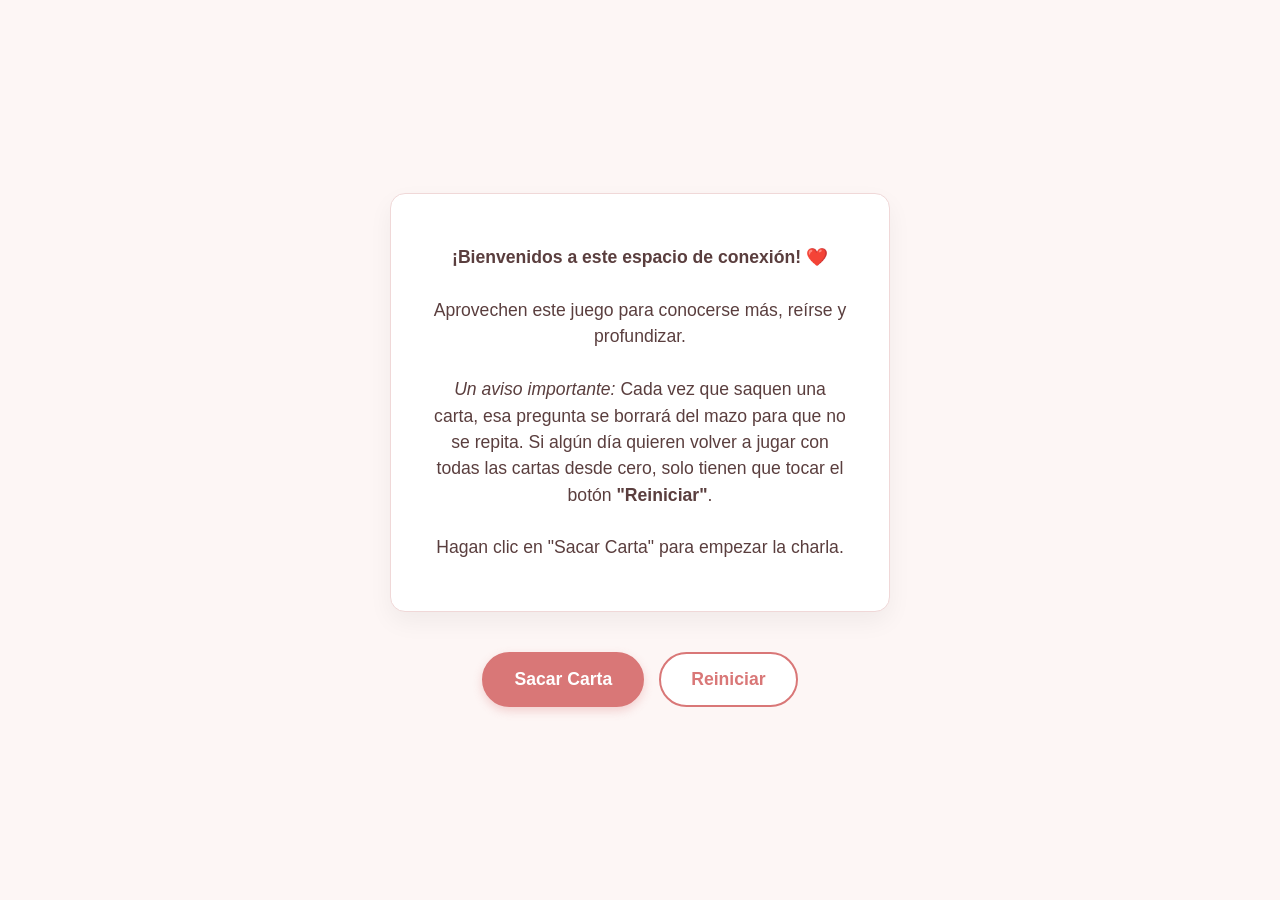
<file: index.html>
<!DOCTYPE html>
<html lang="es">
<head>
    <meta charset="UTF-8">
    <meta name="viewport" content="width=device-width, initial-scale=1.0">
    <title>Conocernos</title>
    <link rel="stylesheet" href="estilos.css">
    
</head>
<body>
    <div class="contenedor">
        <div class="carta" id="cartaVisual">
            <p class="texto-carta" id="textoCarta" style="font-size: 1.1rem;">
                <strong>¡Bienvenidos a este espacio de conexión! ❤️</strong><br><br>
                Aprovechen este juego para conocerse más, reírse y profundizar.<br><br>
                <em>Un aviso importante:</em> Cada vez que saquen una carta, esa pregunta se borrará del mazo para que no se repita. Si algún día quieren volver a jugar con todas las cartas desde cero, solo tienen que tocar el botón <strong>"Reiniciar"</strong>.<br><br>
                Hagan clic en "Sacar Carta" para empezar la charla.
            </p>
            <span class="contador" id="contadorCarta"></span>
        </div>
        <div class="botones">
            <button onclick="juego.mostrarSiguienteCarta()">Sacar Carta</button>
            <button class="secundario" onclick="juego.reiniciarMazo()">Reiniciar</button>
        </div>
    </div>
    <script src="index.js"></script>
</body>
</html>
</file>
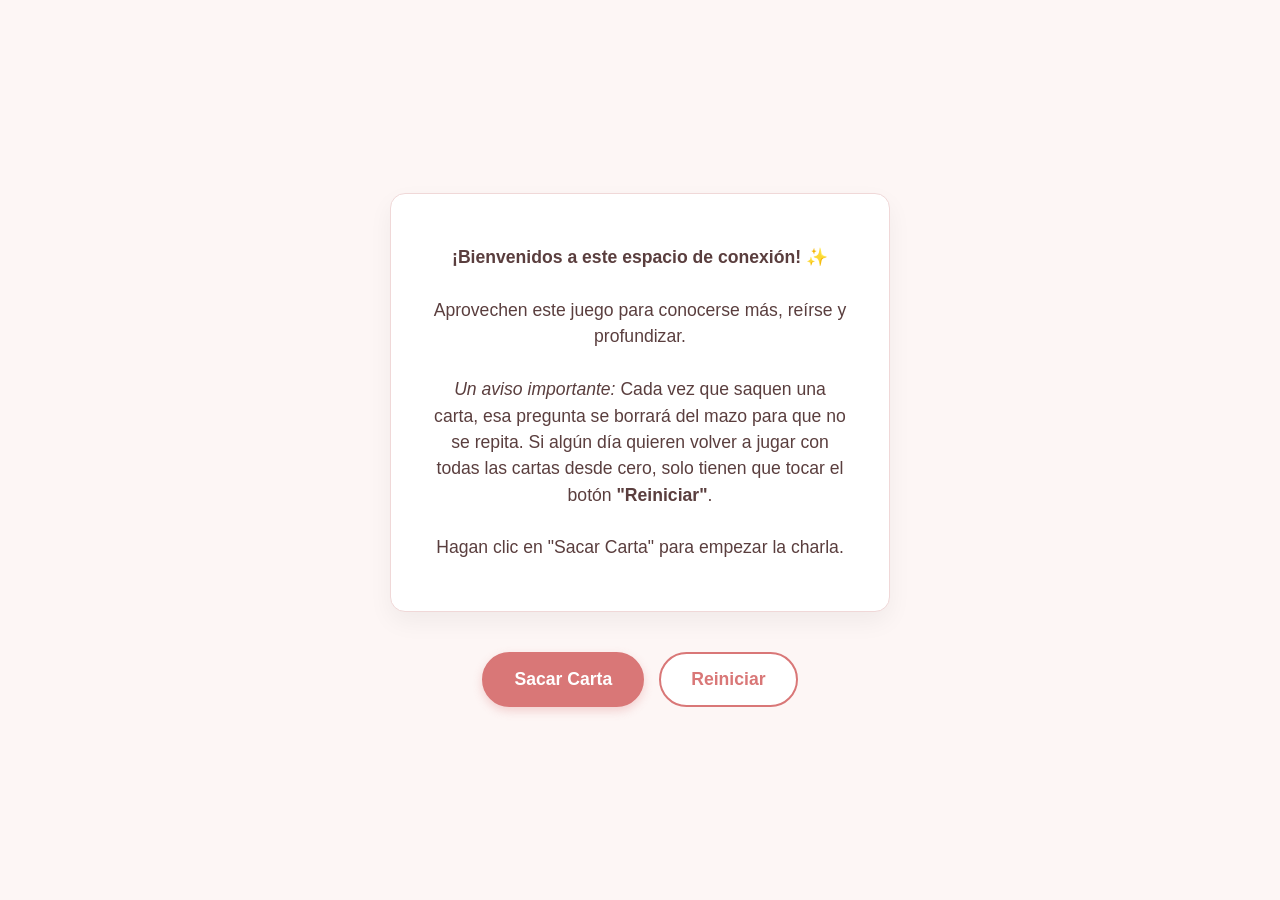
<file: juego.html>
<!DOCTYPE html>
<html lang="es">
<head>
    <meta charset="UTF-8">
    <meta name="viewport" content="width=device-width, initial-scale=1.0">
    <title>En Palabras</title>
    <link rel="stylesheet" href="estilos.css">
    
</head>
<body>
    <div class="contenedor">
        <div class="carta" id="cartaVisual">
            <p class="texto-carta" id="textoCarta" style="font-size: 1.1rem;">
                <strong>¡Bienvenidos a este espacio de conexión! ✨</strong><br><br>
                Aprovechen este juego para conocerse más, reírse y profundizar.<br><br>
                <em>Un aviso importante:</em> Cada vez que saquen una carta, esa pregunta se borrará del mazo para que no se repita. Si algún día quieren volver a jugar con todas las cartas desde cero, solo tienen que tocar el botón <strong>"Reiniciar"</strong>.<br><br>
                Hagan clic en "Sacar Carta" para empezar la charla.
            </p>
            <span class="contador" id="contadorCarta"></span>
        </div>
        <div class="botones">
            <button onclick="juego.mostrarSiguienteCarta()">Sacar Carta</button>
            <button class="secundario" onclick="juego.reiniciarMazo()">Reiniciar</button>
        </div>
    </div>
    <script src="index.js"></script>
</body>
</html>
</file>
<file: estilos.css>
/* Estilos generales */
body {
    font-family: 'Segoe UI', Tahoma, Geneva, Verdana, sans-serif;
    background-color: #fdf6f5;
    display: flex;
    justify-content: center;
    align-items: center;
    height: 100vh;
    margin: 0;
    color: #333;
}

.contenedor {
    text-align: center;
    max-width: 500px;
    padding: 20px;
    width: 100%;
}

/* Diseño de la carta */
.carta {
    background-color: #ffffff;
    border-radius: 15px;
    box-shadow: 0 10px 25px rgba(0, 0, 0, 0.05);
    padding: 50px 40px;
    min-height: 200px;
    display: flex;
    flex-direction: column;
    align-items: center;
    justify-content: center;
    margin-bottom: 40px;
    transition: transform 0.3s ease, box-shadow 0.3s ease;
    border: 1px solid #f0d8d8;
    position: relative;
}

.carta:hover {
    transform: translateY(-5px);
    box-shadow: 0 15px 30px rgba(0, 0, 0, 0.1);
}

.texto-carta {
    font-size: 1.4rem;
    line-height: 1.5;
    font-weight: 500;
    color: #5a3e3e;
    transition: opacity 0.3s ease;
    margin: 0;
}

/* Diseño del contador */
.contador {
    position: absolute;
    bottom: 15px;
    right: 20px;
    font-size: 0.9rem;
    color: #d97777;
    font-weight: bold;
    opacity: 0;
    transition: opacity 0.3s ease;
}

/* Diseño de los botones */
.botones {
    display: flex;
    justify-content: center;
    gap: 15px;
    flex-wrap: wrap;
}

button {
    background-color: #d97777;
    color: white;
    border: 2px solid #d97777;
    padding: 15px 30px;
    font-size: 1.1rem;
    font-weight: bold;
    border-radius: 30px;
    cursor: pointer;
    box-shadow: 0 4px 10px rgba(217, 119, 119, 0.3);
    transition: all 0.3s ease;
}

button:hover {
    background-color: #c45b5b;
    border-color: #c45b5b;
}

button:active {
    transform: scale(0.97);
}

/* Botón secundario para reiniciar */
button.secundario {
    background-color: white;
    color: #d97777;
    box-shadow: none;
}

button.secundario:hover {
    background-color: #f9ecec;
    color: #c45b5b;
    border-color: #c45b5b;
}
</file>
